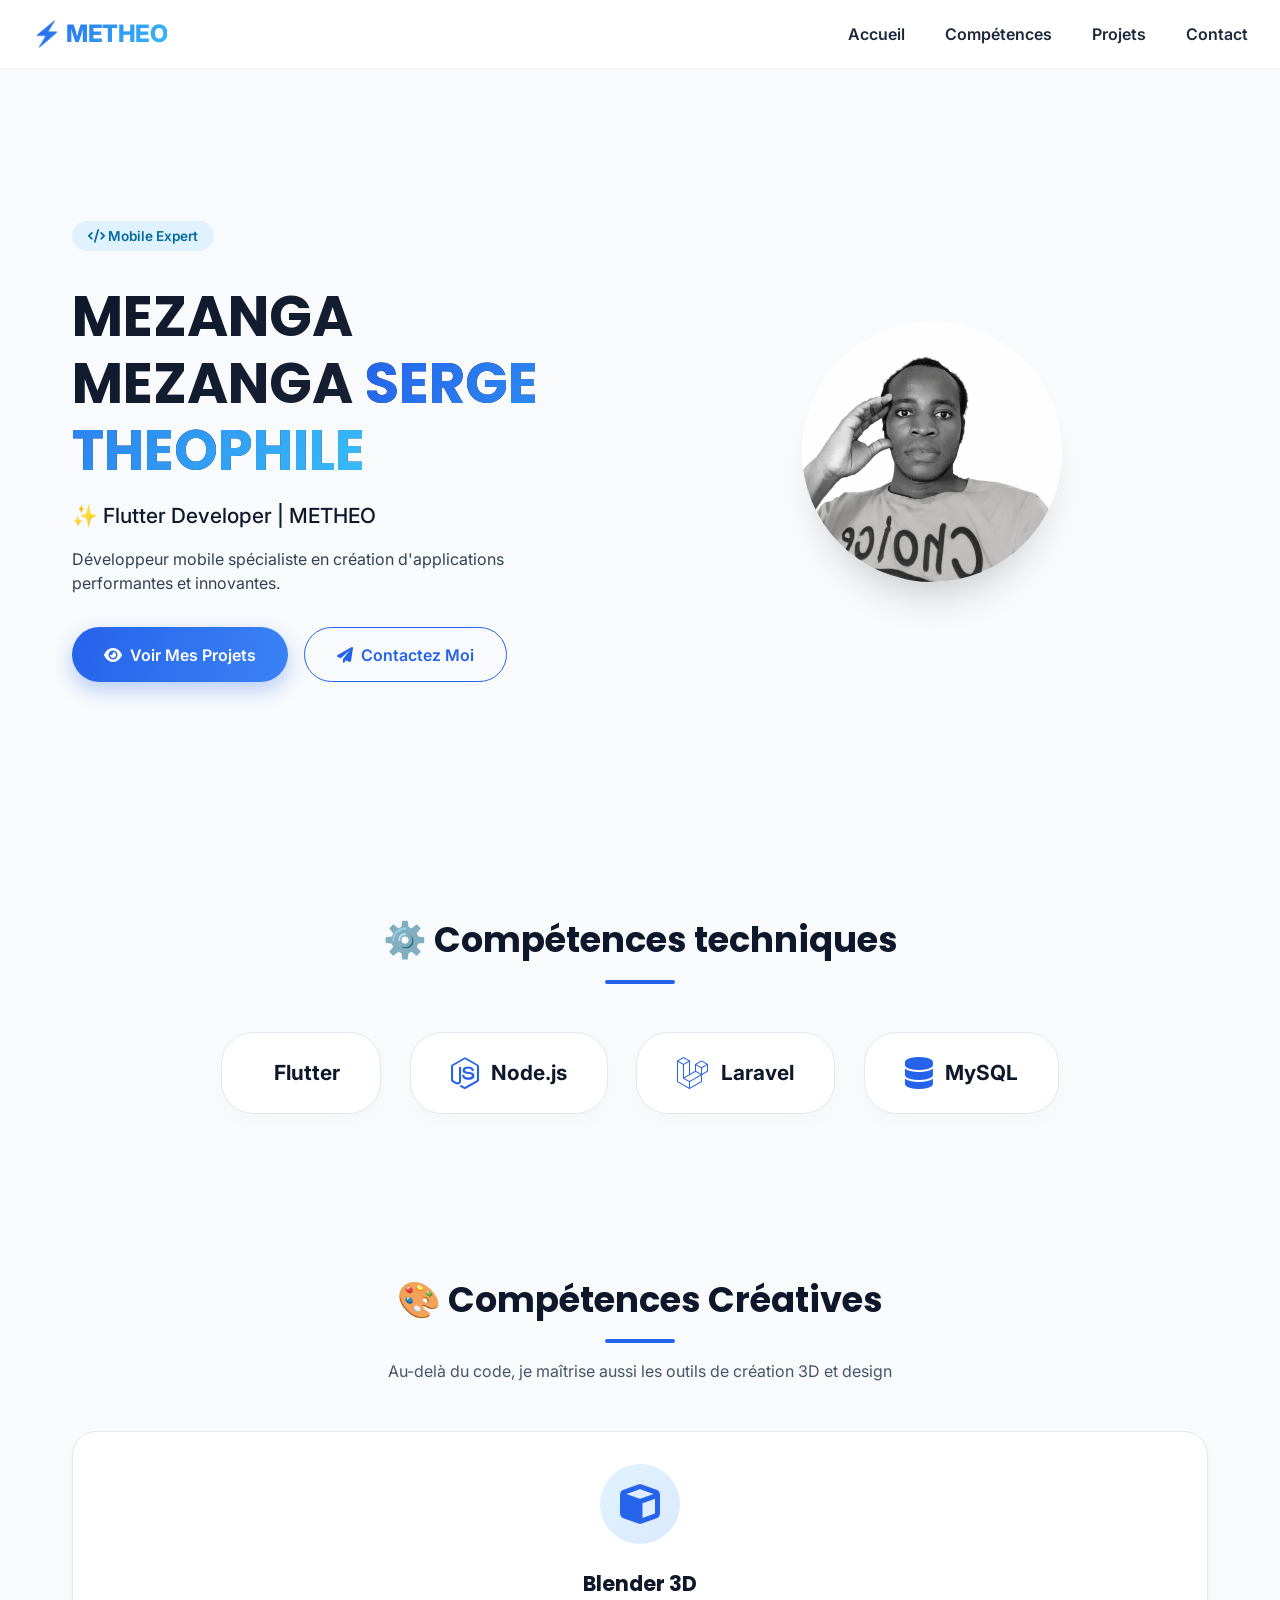
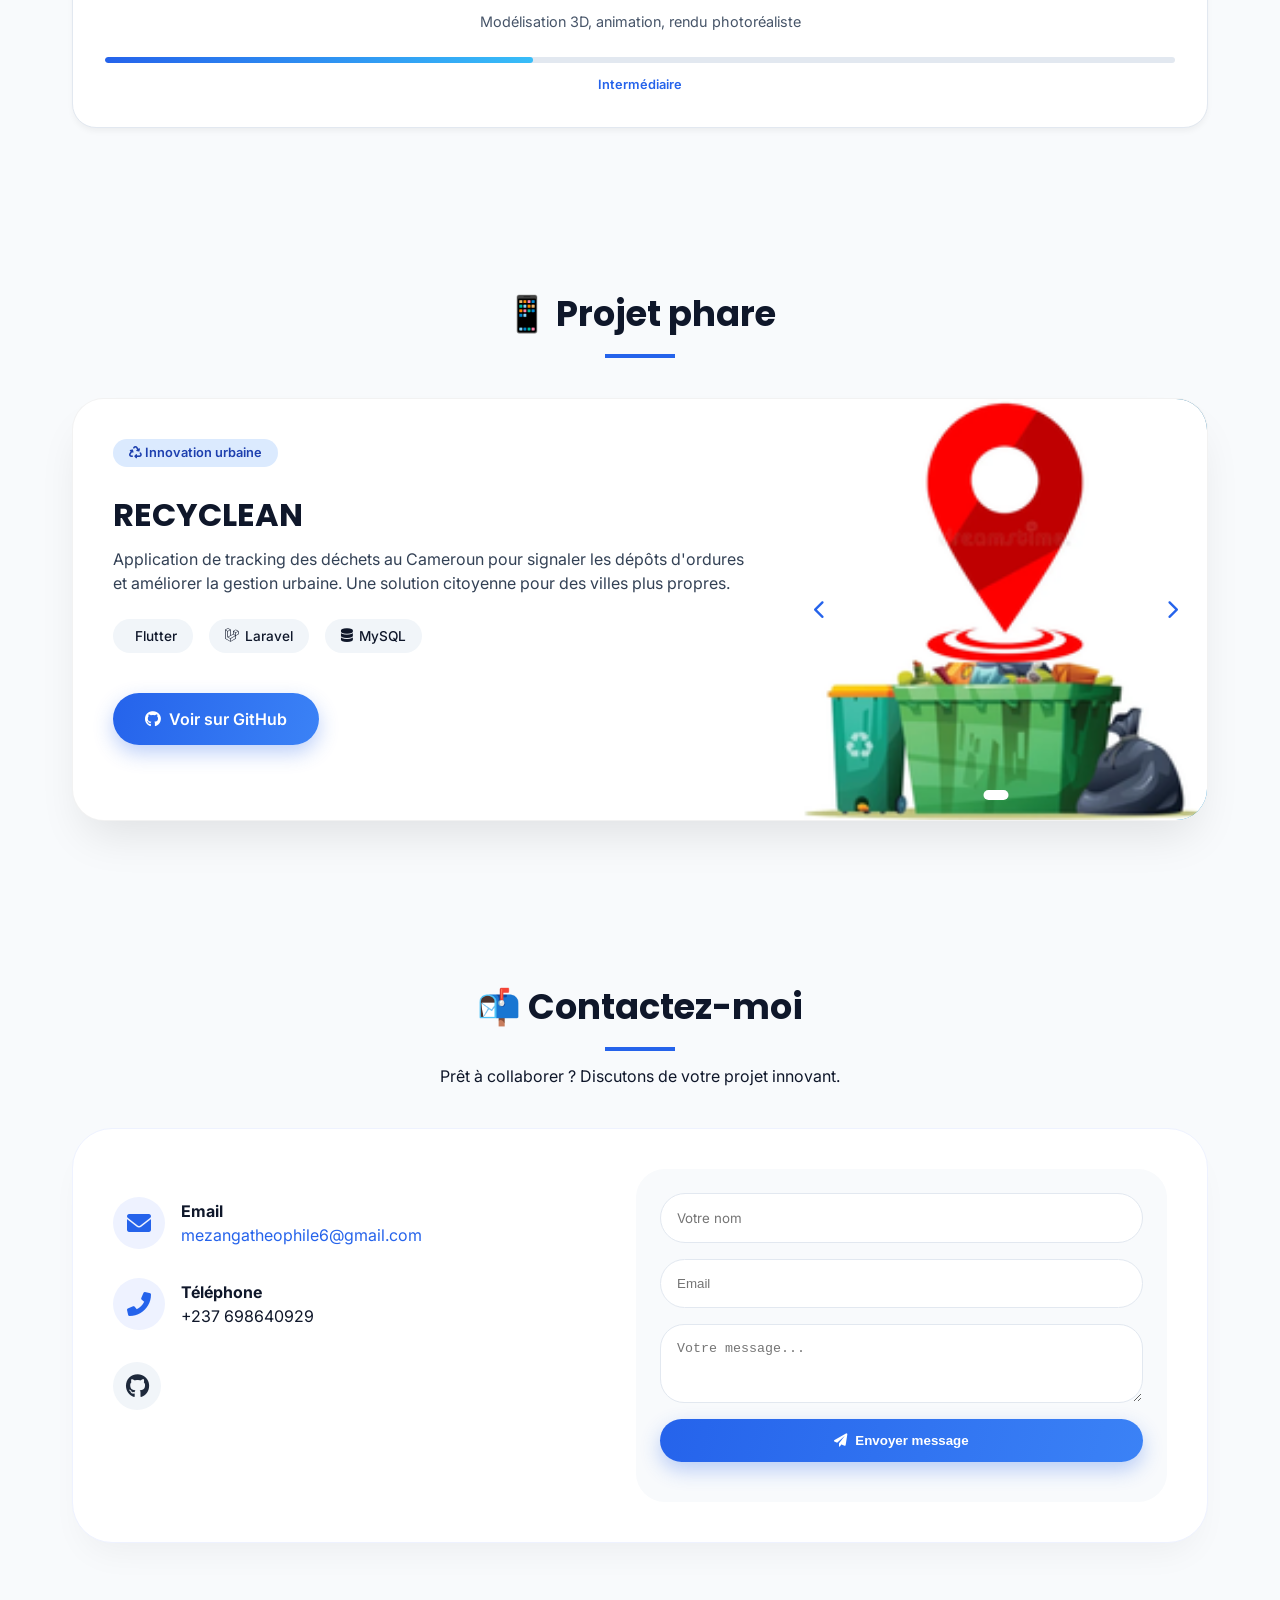
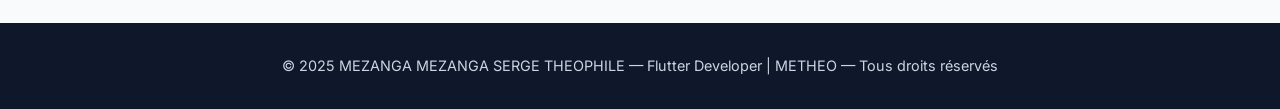
<file: index.html>
<!doctype html>
<html lang="fr">
  <head>
    <meta charset="UTF-8" />
    <meta
      name="viewport"
      content="width=device-width, initial-scale=1.0, viewport-fit=cover"
    />
    <title>Serge Mezanga | Développeur Flutter</title>
    <!-- Font Awesome 6 (gratuit) -->
    <link
      rel="stylesheet"
      href="https://cdnjs.cloudflare.com/ajax/libs/font-awesome/6.0.0-beta3/css/all.min.css"
    />
    <!-- Google Fonts : Poppins & Inter -->
    <link
      href="https://fonts.googleapis.com/css2?family=Inter:opsz,wght@14..32,300;14..32,400;14..32,600;14..32,700&family=Poppins:wght@500;600;700;800&display=swap"
      rel="stylesheet"
    />
    <link rel="stylesheet" href="css/style.css" />
    <script type="importmap">
    {
        "imports": {
            "three": "https://unpkg.com/three@0.128.0/build/three.module.js"
        }
    }
</script>
  </head>
  <body>
    <nav>
      <div class="nav-container">
        <div class="logo">⚡ METHEO</div>
        <ul class="nav-links">
          <li><a href="#accueil">Accueil</a></li>
          <li><a href="#competences">Compétences</a></li>
          <li><a href="#projets">Projets</a></li>
          <li><a href="#contact">Contact</a></li>
        </ul>
      </div>
    </nav>

    <main>
      <!-- Section Accueil / Hero -->
      <section id="accueil" class="hero">
        <div class="container hero-content">
          <div class="hero-text">
            <div class="hero-badge">
              <i class="fas fa-code"></i> Mobile Expert
            </div>
            <h1>
              MEZANGA MEZANGA <span class="highlight">SERGE THEOPHILE</span>
            </h1>
            <p style="font-size: 1.3rem; font-weight: 500; margin: 0.5rem 0">
              ✨ Flutter Developer | METHEO
            </p>
            <p style="color: #334155; max-width: 500px; margin: 1rem 0">
              Développeur mobile spécialiste en création d'applications
              performantes et innovantes.
            </p>
            <div class="hero-buttons">
              <a href="#projets" class="btn btn-primary"
                ><i class="fas fa-eye"></i> Voir Mes Projets</a
              >
              <a href="#contact" class="btn btn-outline"
                ><i class="fas fa-paper-plane"></i> Contactez Moi</a
              >
            </div>
          </div>
          <div class="hero-visual">
            <div class="code-icon">
              <img
                src="imgs/image.png"
                alt="Serge Mezanga"
                style="
                  width: 100%;
                  height: 100%;
                  object-fit: cover;
                  border-radius: 50%;
                "
              />
              <i class="fab fa-flutter"></i>
            </div>
          </div>
        </div>
      </section>

      <!-- Compétences Section -->
      <section id="competences">
        <div class="container">
          <div
            class="section-title animate-on-scroll"
            style="text-align: center; margin-bottom: 3rem"
          >
            <h2 style="font-size: 2.2rem">⚙️ Compétences techniques</h2>
            <div
              style="
                width: 70px;
                height: 4px;
                background: #2563eb;
                margin: 0.8rem auto;
                border-radius: 4px;
              "
            ></div>
          </div>
          <div class="skills-grid animate-on-scroll">
            <div class="skill-card"><i class="fab fa-flutter"></i> Flutter</div>
            <div class="skill-card"><i class="fab fa-node-js"></i> Node.js</div>
            <div class="skill-card"><i class="fab fa-laravel"></i> Laravel</div>
            <div class="skill-card"><i class="fas fa-database"></i> MySQL</div>
          </div>
        </div>
      </section>

      <!-- Compétences Créatives & Extra-Programmation -->
<section id="competences-creatives">
    <div class="container">
        <div class="animate-on-scroll" style="text-align: center; margin-bottom: 3rem;">
            <h2 style="font-size: 2.2rem;">🎨 Compétences Créatives</h2>
            <div style="width: 70px; height: 4px; background: #2563eb; margin: 0.8rem auto; border-radius: 4px;"></div>
            <p style="color: #475569; margin-top: 1rem;">Au-delà du code, je maîtrise aussi les outils de création 3D et design</p>
        </div>
        
        <div class="skills-creatives-grid animate-on-scroll">
            <!-- Blender 3D -->

            <div class="creative-card">
                <div class="creative-icon">
                    <i class="fas fa-cube"></i>
                </div>
                <h3>Blender 3D</h3>
                <p>Modélisation 3D, animation, rendu photoréaliste</p>
                <div class="skill-level">
                    <div class="level-bar" style="width: 40%"></div>
                </div>
                <span class="skill-percent">Intermédiaire</span>
            </div>
            
            <!-- Photoshop / GIMP -->

            <!-- <div class="creative-card">
                <div class="creative-icon">
                    <i class="fas fa-paint-brush"></i>
                </div>
                <h3>Design Graphique</h3>
                <p>Photoshop, GIMP, création d'assets visuels</p>
                <div class="skill-level">
                    <div class="level-bar" style="width: 75%"></div>
                </div>
                <span class="skill-percent">Intermédiaire</span>
            </div> -->
            
            <!-- UI/UX Design -->

            <!-- <div class="creative-card">
                <div class="creative-icon">
                    <i class="fas fa-mobile-alt"></i>
                </div>
                <h3>UI/UX Design</h3>
                <p>Figma, Adobe XD, prototypage interactif</p>
                <div class="skill-level">
                    <div class="level-bar" style="width: 80%"></div>
                </div>
                <span class="skill-percent">Avancé</span>
            </div> -->
            
            <!-- Animation -->

            <!-- <div class="creative-card">
                <div class="creative-icon">
                    <i class="fas fa-film"></i>
                </div>
                <h3>Animation 3D</h3>
                <p>Animation de personnages, motion design</p>
                <div class="skill-level">
                    <div class="level-bar" style="width: 70%"></div>
                </div>
                <span class="skill-percent">Intermédiaire</span>
            </div> -->
            
            <!-- Montage Vidéo -->

            <!-- <div class="creative-card">
                <div class="creative-icon">
                    <i class="fas fa-video"></i>
                </div>
                <h3>Montage Vidéo</h3>
                <p>DaVinci Resolve, Premiere Pro</p>
                <div class="skill-level">
                    <div class="level-bar" style="width: 65%"></div>
                </div>
                <span class="skill-percent">Intermédiaire</span>
            </div> -->
            
            <!-- Illustration Vectorielle -->

            <!-- <div class="creative-card">
                <div class="creative-icon">
                    <i class="fas fa-drafting-compass"></i>
                </div>
                <h3>Illustration Vectorielle</h3>
                <p>Inkscape, Illustrator, création de logos</p>
                <div class="skill-level">
                    <div class="level-bar" style="width: 75%"></div>
                </div>
                <span class="skill-percent">Avancé</span>
            </div> -->
        </div>
    </div>
</section>

<!-- Aperçu Modèle 3D Blender -->
 
<!-- <div class="blender-showcase animate-on-scroll">
    <div style="text-align: center; margin: 3rem 0 2rem;">
        <h3 style="font-size: 1.5rem; margin-bottom: 0.5rem;">✨ Modélisation 3D en action</h3>
        <p style="color: #475569;">Voici un aperçu de mes créations 3D avec Blender</p>
    </div>
    
    <div class="model3d-wrapper">
        <div id="model3d-container" style="width: 300px; height: 300px; margin: 0 auto;"></div>
    </div>
    
    <div class="blender-badge">
        <span><i class="fas fa-cube"></i> Blender Certified</span>
        <span><i class="fas fa-star"></i> 5+ projets 3D</span>
    </div>
</div> -->

      <!-- Projet Principal avec Slider -->
      <section id="projets">
        <div class="container">
          <div
            class="animate-on-scroll"
            style="text-align: center; margin-bottom: 2.5rem"
          >
            <h2 style="font-size: 2.2rem">📱 Projet phare</h2>
            <div
              style="
                width: 70px;
                height: 4px;
                background: #2563eb;
                margin: 0.8rem auto;
              "
            ></div>
          </div>
          <div class="projet-card animate-on-scroll">
            <div class="projet-info">
              <div class="projet-badge">
                <i class="fas fa-recycle"></i> Innovation urbaine
              </div>
              <h3 style="font-size: 2rem; margin: 0.5rem 0">RECYCLEAN</h3>
              <p style="color: #334155">
                Application de tracking des déchets au Cameroun pour signaler
                les dépôts d'ordures et améliorer la gestion urbaine. Une
                solution citoyenne pour des villes plus propres.
              </p>
              <div class="tech-stack">
                <span><i class="fa fa-flutter"></i> Flutter</span>
                <!--FLUTTER -->
                <span><i class="fab fa-laravel"></i> Laravel</span>
                <span><i class="fas fa-database"></i> MySQL</span>
              </div>
              <a
                href="#"
                class="btn btn-primary"
                style="margin-top: 1rem"
                id="githubBtn"
                ><i class="fab fa-github"></i> Voir sur GitHub</a
              >
            </div>

            <!-- SLIDER AUTOMATIQUE -->
            <div class="projet-image-slider">
              <div class="slider-container">
                <div class="slider-wrapper" id="sliderWrapper">
                  <!-- Vos images seront insérées ici dynamiquement -->
                </div>

                <!-- Boutons de navigation -->
                <button class="slider-btn prev-btn" id="prevBtn">
                  <i class="fas fa-chevron-left"></i>
                </button>
                <button class="slider-btn next-btn" id="nextBtn">
                  <i class="fas fa-chevron-right"></i>
                </button>

                <!-- Indicateurs (dots) -->
                <div class="slider-dots" id="sliderDots"></div>
              </div>
            </div>
          </div>
        </div>
      </section>

      <!-- Contact Section -->
      <section id="contact">
        <div class="container">
          <div
            class="animate-on-scroll"
            style="text-align: center; margin-bottom: 2.5rem"
          >
            <h2 style="font-size: 2.2rem">📬 Contactez-moi</h2>
            <div
              style="
                width: 70px;
                height: 4px;
                background: #2563eb;
                margin: 0.8rem auto;
              "
            ></div>
            <p>Prêt à collaborer ? Discutons de votre projet innovant.</p>
          </div>
          <div class="contact-grid animate-on-scroll">
            <div class="contact-info">
              <div class="contact-detail">
                <div class="contact-icon"><i class="fas fa-envelope"></i></div>
                <div>
                  <strong>Email</strong><br /><a
                    href="mailto:mezangatheophile6@gmail.com"
                    style="text-decoration: none; color: #2563eb"
                    >mezangatheophile6@gmail.com</a
                  >
                </div>
              </div>
              <div class="contact-detail">
                <div class="contact-icon"><i class="fas fa-phone-alt"></i></div>
                <div><strong>Téléphone</strong><br />+237 698640929</div>
              </div>
              <div class="social-links">
                <!-- <a href="#" class="social-icon"><i class="fab fa-linkedin-in"></i></a> -->
                <a href="https://github.com/metheo10" class="social-icon"
                  ><i class="fab fa-github"></i
                ></a>
                <!-- <a href="#" class="social-icon"><i class="fab fa-twitter"></i></a> -->
              </div>
            </div>
            <div
              style="
                flex: 1;
                background: #f8fafc;
                border-radius: 1.8rem;
                padding: 1.5rem;
              "
            >
              <form
                id="demoForm"
                action="#"
                style="display: flex; flex-direction: column; gap: 1rem"
              >
                <input
                  type="text"
                  placeholder="Votre nom"
                  style="
                    padding: 1rem;
                    border-radius: 2rem;
                    border: 1px solid #e2e8f0;
                    font-family: inherit;
                  "
                />
                <input
                  type="email"
                  placeholder="Email"
                  style="
                    padding: 1rem;
                    border-radius: 2rem;
                    border: 1px solid #e2e8f0;
                  "
                />
                <textarea
                  rows="3"
                  placeholder="Votre message..."
                  style="
                    padding: 1rem;
                    border-radius: 1.5rem;
                    border: 1px solid #e2e8f0;
                  "
                ></textarea>
                <button
                  type="button"
                  class="btn btn-primary"
                  id="submitMsg"
                  style="justify-content: center"
                >
                  <i class="fas fa-paper-plane"></i> Envoyer message
                </button>
                <p
                  id="formFeedback"
                  style="font-size: 0.8rem; color: green; text-align: center"
                ></p>
              </form>
            </div>
          </div>
        </div>
      </section>
    </main>

    <footer>
      <p>
        © 2025 MEZANGA MEZANGA SERGE THEOPHILE — Flutter Developer | METHEO —
        Tous droits réservés
      </p>
    </footer>
    <script src="js/script.js"></script>
  </body>
</html>
</file>
<file: css/style.css>
* {
    margin: 0;
    padding: 0;
    box-sizing: border-box;
}

body {
    background: #f8fafc;
    font-family: 'Inter', sans-serif;
    color: #0f172a;
    scroll-behavior: smooth;
    line-height: 1.5;
    overflow-x: hidden;
}

/* Animations globales */
@keyframes fadeUp {
    0% {
        opacity: 0;
        transform: translateY(30px);
    }
    100% {
        opacity: 1;
        transform: translateY(0);
    }
}

@keyframes fadeInLeft {
    from {
        opacity: 0;
        transform: translateX(-40px);
    }
    to {
        opacity: 1;
        transform: translateX(0);
    }
}

@keyframes fadeInRight {
    from {
        opacity: 0;
        transform: translateX(40px);
    }
    to {
        opacity: 1;
        transform: translateX(0);
    }
}

@keyframes glowPulse {
    0% {
        box-shadow: 0 0 0 0 rgba(37, 99, 235, 0.3);
    }
    70% {
        box-shadow: 0 0 0 12px rgba(37, 99, 235, 0);
    }
    100% {
        box-shadow: 0 0 0 0 rgba(37, 99, 235, 0);
    }
}

@keyframes float {
    0%, 100% {
        transform: translateY(0px);
    }
    50% {
        transform: translateY(-10px);
    }
}

/* Animation d'apparition au scroll */
.animate-on-scroll {
    opacity: 0;
    transform: translateY(40px);
    transition: opacity 0.8s cubic-bezier(0.2, 0.9, 0.4, 1.1), transform 0.8s cubic-bezier(0.2, 0.9, 0.4, 1.1);
}

.animate-on-scroll.visible {
    opacity: 1;
    transform: translateY(0);
}

/* Délais d'animation pour les éléments enfants */
.skill-card:nth-child(1) { transition-delay: 0.1s; }
.skill-card:nth-child(2) { transition-delay: 0.2s; }
.skill-card:nth-child(3) { transition-delay: 0.3s; }
.skill-card:nth-child(4) { transition-delay: 0.4s; }

.container {
    max-width: 1200px;
    margin: 0 auto;
    padding: 0 2rem;
}

/* Navigation responsive */
nav {
    position: sticky;
    top: 0;
    z-index: 100;
    background: rgba(255, 255, 255, 0.95);
    backdrop-filter: blur(12px);
    border-bottom: 1px solid rgba(0, 0, 0, 0.05);
    transition: all 0.3s;
}

.nav-container {
    display: flex;
    justify-content: space-between;
    align-items: center;
    padding: 1rem 2rem;
    max-width: 1300px;
    margin: 0 auto;
}

.logo {
    font-weight: 800;
    font-size: 1.5rem;
    background: linear-gradient(135deg, #2563eb, #38bdf8);
    -webkit-background-clip: text;
    background-clip: text;
    color: transparent;
    letter-spacing: -0.5px;
}

.nav-links {
    display: flex;
    gap: 2.5rem;
    list-style: none;
}

.nav-links a {
    text-decoration: none;
    font-weight: 600;
    color: #1e293b;
    transition: 0.2s;
    position: relative;
}

.nav-links a::after {
    content: '';
    position: absolute;
    bottom: -6px;
    left: 0;
    width: 0%;
    height: 2px;
    background: linear-gradient(90deg, #2563eb, #38bdf8);
    transition: width 0.3s ease;
}

.nav-links a:hover::after {
    width: 100%;
}

/* Menu burger pour mobile */
.menu-toggle {
    display: none;
    font-size: 1.8rem;
    cursor: pointer;
    color: #2563eb;
}

/* sections communes */
section {
    padding: 5rem 0;
}

h1, h2, h3 {
    font-family: 'Poppins', sans-serif;
    font-weight: 700;
}

.btn {
    display: inline-flex;
    align-items: center;
    gap: 0.5rem;
    background: #0f172a;
    color: white;
    padding: 0.9rem 2rem;
    border-radius: 3rem;
    font-weight: 600;
    text-decoration: none;
    transition: all 0.3s ease;
    border: none;
    cursor: pointer;
    box-shadow: 0 4px 6px -1px rgba(0, 0, 0, 0.1);
}

.btn-primary {
    background: linear-gradient(105deg, #2563eb, #3b82f6);
    box-shadow: 0 8px 20px rgba(37, 99, 235, 0.3);
}

.btn-primary:hover {
    transform: translateY(-4px);
    box-shadow: 0 15px 25px -8px rgba(37, 99, 235, 0.5);
    background: linear-gradient(105deg, #1d4ed8, #2563eb);
}

.btn-outline {
    background: transparent;
    border: 1.5px solid #2563eb;
    color: #2563eb;
    box-shadow: none;
}

.btn-outline:hover {
    background: #2563eb10;
    transform: translateY(-3px);
}

/* hero section */
.hero {
    min-height: 85vh;
    display: flex;
    align-items: center;
    position: relative;
    overflow: hidden;
}

.hero-content {
    display: flex;
    flex-wrap: wrap;
    justify-content: space-between;
    align-items: center;
    gap: 2rem;
}

.hero-text {
    flex: 1;
    animation: fadeInLeft 0.8s ease-out forwards;
}

.hero-badge {
    background: #e0f2fe;
    display: inline-block;
    padding: 0.3rem 1rem;
    border-radius: 40px;
    font-size: 0.85rem;
    font-weight: 600;
    color: #0369a1;
    margin-bottom: 1.2rem;
}

.hero-text h1 {
    font-size: 3.5rem;
    line-height: 1.2;
    margin: 0.8rem 0 1rem;
    background: linear-gradient(145deg, #0f172a, #1e293b);
    -webkit-background-clip: text;
    background-clip: text;
    color: transparent;
}

.highlight {
    background: linear-gradient(120deg, #2563eb, #38bdf8);
    -webkit-background-clip: text;
    background-clip: text;
    color: transparent;
}

.hero-buttons {
    display: flex;
    gap: 1rem;
    flex-wrap: wrap;
    margin-top: 2rem;
}

.hero-visual {
    flex: 1;
    display: flex;
    justify-content: center;
    animation: fadeInRight 0.8s ease-out forwards;
}

.code-icon {
    background: white;
    width: 260px;
    height: 260px;
    border-radius: 50%;
    display: flex;
    align-items: center;
    justify-content: center;
    box-shadow: 0 30px 40px -20px rgba(0,0,0,0.2);
    background: linear-gradient(135deg, #ffffff, #f0f9ff);
    animation: float 3s ease-in-out infinite, glowPulse 3s infinite;
}

.code-icon i {
    font-size: 7rem;
    color: #2563eb;
}

/* compétences cartes */
.skills-grid {
    display: flex;
    flex-wrap: wrap;
    gap: 1.8rem;
    justify-content: center;
    margin-top: 2rem;
}

.skill-card {
    background: white;
    padding: 1.5rem 2.5rem;
    border-radius: 2rem;
    font-weight: 700;
    font-size: 1.3rem;
    box-shadow: 0 8px 20px rgba(0,0,0,0.02);
    transition: all 0.3s;
    border: 1px solid #e2e8f0;
    backdrop-filter: blur(4px);
    display: flex;
    align-items: center;
    gap: 12px;
    cursor: pointer;
}

.skill-card i, .skill-card span {
    font-size: 2rem;
}

.skill-card i {
    color: #2563eb;
}

.skill-card:hover {
    transform: translateY(-8px) scale(1.02);
    box-shadow: 0 20px 30px -12px rgba(37,99,235,0.2);
    border-color: #b9d0f8;
}

/* projet principal avec slider */
.projet-card {
    background: white;
    border-radius: 2rem;
    overflow: hidden;
    display: flex;
    flex-wrap: wrap;
    box-shadow: 0 25px 45px -12px rgba(0,0,0,0.1);
    transition: all 0.4s;
    border: 1px solid rgba(0,0,0,0.05);
}

.projet-card:hover {
    transform: scale(1.01);
    box-shadow: 0 30px 55px -15px rgba(0, 0, 0, 0.2);
}

.projet-info {
    flex: 1.5;
    padding: 2.5rem;
}

.projet-badge {
    background: #dbeafe;
    border-radius: 30px;
    padding: 0.3rem 1rem;
    font-size: 0.8rem;
    font-weight: 600;
    color: #1e40af;
    display: inline-block;
    margin-bottom: 1rem;
}

.tech-stack {
    display: flex;
    gap: 1rem;
    flex-wrap: wrap;
    margin: 1.5rem 0;
}

.tech-stack span {
    background: #f1f5f9;
    padding: 0.4rem 1rem;
    border-radius: 40px;
    font-size: 0.85rem;
    font-weight: 500;
    display: inline-flex;
    align-items: center;
    gap: 6px;
}

/* Styles pour le slider */
.projet-image-slider {
    flex: 1;
    background: linear-gradient(145deg, #0c4a6e, #0284c7);
    min-height: 350px;
    position: relative;
    overflow: hidden;
}

.slider-container {
    position: relative;
    width: 100%;
    height: 100%;
    min-height: 350px;
    overflow: hidden;
}

.slider-wrapper {
    display: flex;
    transition: transform 0.5s ease-in-out;
    height: 100%;
}

.slide {
    min-width: 100%;
    height: 100%;
    display: flex;
    align-items: center;
    justify-content: center;
    position: relative;
}

.slide img {
    width: 100%;
    height: 100%;
    object-fit: cover;
    object-position: center;
}

/* Boutons de navigation */
.slider-btn {
    position: absolute;
    top: 50%;
    transform: translateY(-50%);
    background: rgba(255, 255, 255, 0.8);
    backdrop-filter: blur(5px);
    border: none;
    width: 40px;
    height: 40px;
    border-radius: 50%;
    cursor: pointer;
    display: flex;
    align-items: center;
    justify-content: center;
    transition: all 0.3s ease;
    z-index: 10;
    font-size: 1.2rem;
    color: #2563eb;
}

.slider-btn:hover {
    background: white;
    transform: translateY(-50%) scale(1.1);
}

.prev-btn {
    left: 15px;
}

.next-btn {
    right: 15px;
}

/* Indicateurs (dots) */
.slider-dots {
    position: absolute;
    bottom: 20px;
    left: 50%;
    transform: translateX(-50%);
    display: flex;
    gap: 12px;
    z-index: 10;
}

.dot {
    width: 10px;
    height: 10px;
    border-radius: 50%;
    background: rgba(255, 255, 255, 0.5);
    cursor: pointer;
    transition: all 0.3s ease;
}

.dot.active {
    background: white;
    width: 25px;
    border-radius: 10px;
}

.dot:hover {
    background: white;
    transform: scale(1.2);
}

/* ========== COMPÉTENCES CRÉATIVES ========== */
.skills-creatives-grid {
    display: grid;
    grid-template-columns: repeat(auto-fit, minmax(300px, 1fr));
    gap: 2rem;
    margin-top: 2rem;
}

.creative-card {
    background: white;
    border-radius: 1.5rem;
    padding: 2rem;
    text-align: center;
    transition: all 0.3s ease;
    border: 1px solid #e2e8f0;
    box-shadow: 0 4px 6px -1px rgba(0, 0, 0, 0.05);
    position: relative;
    overflow: hidden;
}

.creative-card::before {
    content: '';
    position: absolute;
    top: 0;
    left: 0;
    width: 100%;
    height: 4px;
    background: linear-gradient(90deg, #2563eb, #38bdf8);
    transform: scaleX(0);
    transition: transform 0.3s ease;
}

.creative-card:hover::before {
    transform: scaleX(1);
}

.creative-card:hover {
    transform: translateY(-8px);
    box-shadow: 0 20px 30px -12px rgba(37, 99, 235, 0.15);
    border-color: #b9d0f8;
}

.creative-icon {
    width: 80px;
    height: 80px;
    background: linear-gradient(135deg, #e0f2fe, #dbeafe);
    border-radius: 50%;
    display: flex;
    align-items: center;
    justify-content: center;
    margin: 0 auto 1.5rem;
    transition: all 0.3s ease;
}

.creative-card:hover .creative-icon {
    transform: scale(1.1);
    background: linear-gradient(135deg, #2563eb, #38bdf8);
}

.creative-icon i {
    font-size: 2.5rem;
    color: #2563eb;
    transition: all 0.3s ease;
}

.creative-card:hover .creative-icon i {
    color: white;
}

.creative-card h3 {
    font-size: 1.3rem;
    margin-bottom: 0.75rem;
    color: #0f172a;
}

.creative-card p {
    color: #475569;
    font-size: 0.9rem;
    margin-bottom: 1.5rem;
    line-height: 1.5;
}

.skill-level {
    background: #e2e8f0;
    border-radius: 20px;
    height: 6px;
    overflow: hidden;
    margin-bottom: 0.5rem;
}

.level-bar {
    background: linear-gradient(90deg, #2563eb, #38bdf8);
    height: 100%;
    border-radius: 20px;
    animation: fillBar 1s ease-out;
}

.skill-percent {
    font-size: 0.8rem;
    color: #2563eb;
    font-weight: 600;
}

@keyframes fillBar {
    from {
        width: 0;
    }
    to {
        width: var(--final-width);
    }
}

/* Responsive */
@media (max-width: 768px) {
    .skills-creatives-grid {
        grid-template-columns: repeat(auto-fit, minmax(250px, 1fr));
        gap: 1.5rem;
    }
    
    .creative-card {
        padding: 1.5rem;
    }
    
    .creative-icon {
        width: 60px;
        height: 60px;
    }
    
    .creative-icon i {
        font-size: 2rem;
    }
}

/* Section Blender Showcase */
.blender-showcase {
    margin-top: 4rem;
    text-align: center;
}

.model3d-wrapper {
    background: linear-gradient(135deg, #f1f5f9, #e2e8f0);
    border-radius: 2rem;
    padding: 2rem;
    margin: 2rem 0;
    box-shadow: inset 0 0 20px rgba(0,0,0,0.02), 0 10px 30px rgba(0,0,0,0.1);
}

.blender-badge {
    display: flex;
    justify-content: center;
    gap: 2rem;
    flex-wrap: wrap;
    margin-top: 1.5rem;
}

.blender-badge span {
    background: white;
    padding: 0.5rem 1.2rem;
    border-radius: 40px;
    font-size: 0.85rem;
    font-weight: 500;
    color: #2563eb;
    box-shadow: 0 2px 8px rgba(0,0,0,0.05);
    display: inline-flex;
    align-items: center;
    gap: 0.5rem;
}

@media (max-width: 768px) {
    .model3d-wrapper {
        padding: 1rem;
    }
    
    .blender-badge {
        gap: 1rem;
    }
    
    .blender-badge span {
        font-size: 0.75rem;
        padding: 0.4rem 1rem;
    }
}

/* Animation de chargement pour les images */
@keyframes fadeIn {
    from {
        opacity: 0;
    }
    to {
        opacity: 1;
    }
}

.slide {
    animation: fadeIn 0.5s ease-in-out;
}

/* contact section */
.contact-grid {
    display: flex;
    flex-wrap: wrap;
    gap: 2.5rem;
    background: white;
    border-radius: 2.5rem;
    padding: 2.5rem;
    box-shadow: 0 20px 35px -12px rgba(0,0,0,0.05);
    border: 1px solid #eef2ff;
}

.contact-info {
    flex: 1;
}

.contact-detail {
    display: flex;
    align-items: center;
    gap: 1rem;
    margin: 1.8rem 0;
    flex-wrap: wrap;
}

.contact-icon {
    background: #eef2ff;
    width: 52px;
    height: 52px;
    border-radius: 50%;
    display: flex;
    align-items: center;
    justify-content: center;
    font-size: 1.5rem;
    color: #2563eb;
    transition: 0.3s;
    flex-shrink: 0;
}

.contact-detail:hover .contact-icon {
    transform: scale(1.1);
    background: #2563eb;
    color: white;
}

.social-links {
    display: flex;
    gap: 1.2rem;
    margin-top: 2rem;
    flex-wrap: wrap;
}

.social-icon {
    background: #f1f5f9;
    width: 48px;
    height: 48px;
    border-radius: 50%;
    display: inline-flex;
    align-items: center;
    justify-content: center;
    font-size: 1.5rem;
    color: #1e293b;
    transition: all 0.25s;
    text-decoration: none;
}

.social-icon:hover {
    background: #2563eb;
    color: white;
    transform: translateY(-5px);
}

footer {
    background: #0f172a;
    color: #cbd5e1;
    text-align: center;
    padding: 2rem;
    font-size: 0.9rem;
}

/* ========== RESPONSIVE DESIGN ========== */
@media (max-width: 1024px) {
    .hero-text h1 {
        font-size: 3rem;
    }
    
    .container {
        padding: 0 1.5rem;
    }
}

@media (max-width: 900px) {
    .hero-text h1 {
        font-size: 2.5rem;
    }
    
    .nav-links {
        gap: 1.5rem;
    }
    
    .skills-grid {
        gap: 1.2rem;
    }
    
    .skill-card {
        padding: 1.2rem 1.8rem;
        font-size: 1.1rem;
    }
}

@media (max-width: 768px) {
    /* Menu burger */
    .menu-toggle {
        display: block;
    }
    
    .nav-links {
        display: none;
        position: absolute;
        top: 100%;
        left: 0;
        right: 0;
        background: rgba(255, 255, 255, 0.98);
        backdrop-filter: blur(12px);
        flex-direction: column;
        padding: 2rem;
        gap: 1.5rem;
        text-align: center;
        border-bottom: 1px solid rgba(0,0,0,0.05);
        box-shadow: 0 10px 20px rgba(0,0,0,0.1);
    }
    
    .nav-links.active {
        display: flex;
    }
    
    .hero-content {
        flex-direction: column;
        text-align: center;
    }
    
    .hero-text h1 {
        font-size: 2.2rem;
    }
    
    .hero-buttons {
        justify-content: center;
    }
    
    .code-icon {
        width: 200px;
        height: 200px;
    }
    
    .code-icon i {
        font-size: 5rem;
    }
    
    section {
        padding: 3rem 0;
    }
    
    .projet-info {
        padding: 1.8rem;
    }
    
    .projet-info h3 {
        font-size: 1.5rem;
    }
    
    .projet-image-slider {
        min-height: 280px;
    }
    
    .slider-container {
        min-height: 280px;
    }
    
    .slider-btn {
        width: 35px;
        height: 35px;
        font-size: 1rem;
    }
    
    .prev-btn {
        left: 10px;
    }
    
    .next-btn {
        right: 10px;
    }
    
    .dot {
        width: 8px;
        height: 8px;
    }
    
    .dot.active {
        width: 20px;
    }
    
    .contact-grid {
        padding: 1.5rem;
    }
}

@media (max-width: 650px) {
    .nav-container {
        padding: 0.8rem 1.5rem;
    }
    
    .hero-text h1 {
        font-size: 1.8rem;
    }
    
    .hero-text p {
        font-size: 1rem;
    }
    
    .hero-badge {
        font-size: 0.75rem;
    }
    
    .btn {
        padding: 0.7rem 1.5rem;
        font-size: 0.9rem;
    }
    
    .skills-grid {
        gap: 1rem;
    }
    
    .skill-card {
        padding: 1rem 1.5rem;
        font-size: 1rem;
        width: calc(50% - 0.5rem);
        justify-content: center;
    }
    
    .skill-card i, .skill-card span {
        font-size: 1.5rem;
    }
    
    .projet-info h3 {
        font-size: 1.3rem;
    }
    
    .tech-stack span {
        font-size: 0.75rem;
        padding: 0.3rem 0.8rem;
    }
    
    .contact-detail {
        flex-direction: column;
        text-align: center;
    }
    
    .social-links {
        justify-content: center;
    }
    
    .container {
        padding: 0 1rem;
    }
}

@media (max-width: 480px) {
    .hero-text h1 {
        font-size: 1.5rem;
    }
    
    .skill-card {
        width: 100%;
    }
    
    .projet-image-slider {
        min-height: 220px;
    }
    
    .slider-container {
        min-height: 220px;
    }
}

/* Styles supplémentaires pour les transitions */
.btn, .skill-card, .social-icon, .contact-icon {
    transition: all 0.3s cubic-bezier(0.4, 0, 0.2, 1);
}
</file>
